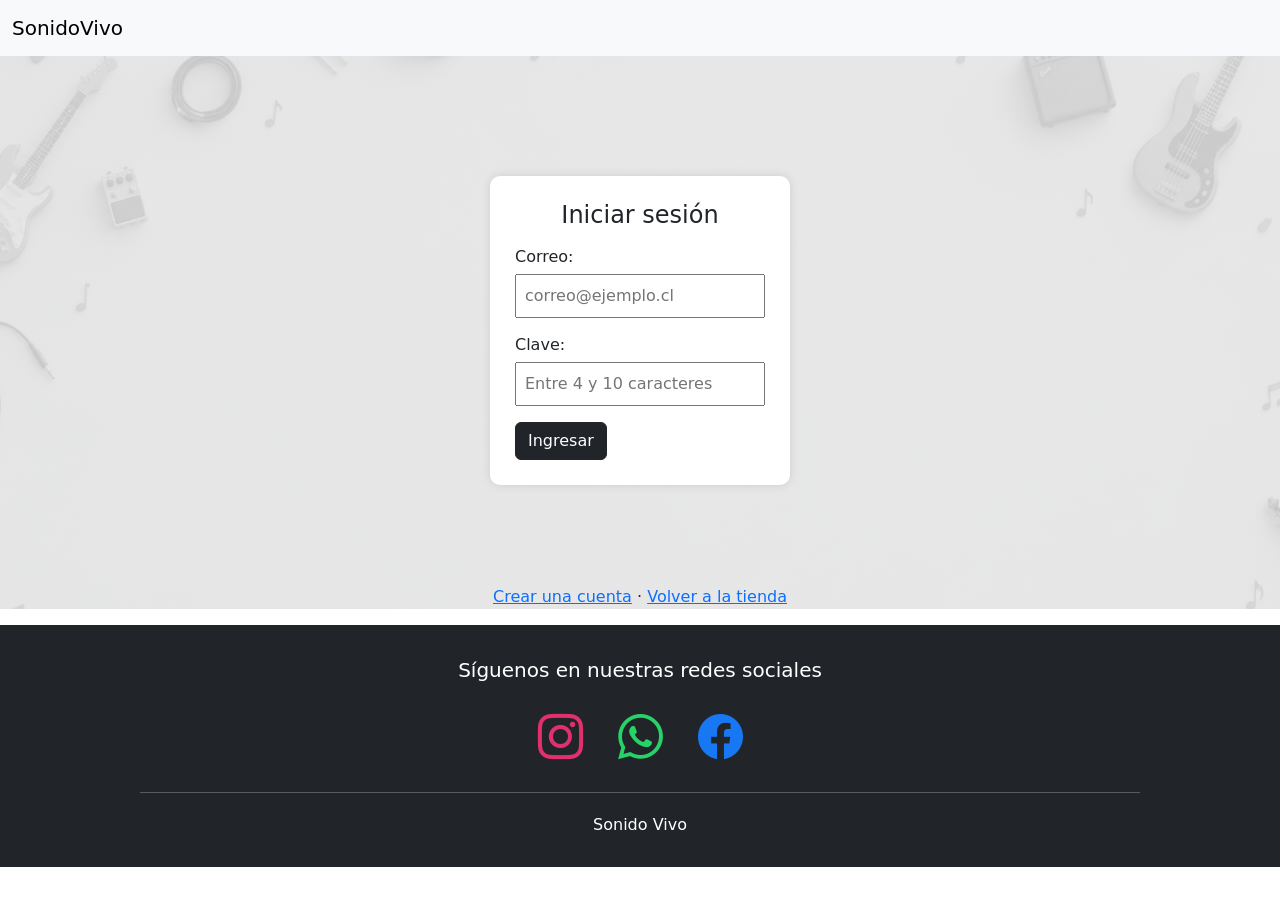
<file: admin.html>
<!DOCTYPE html>
<html lang="es">
<head>
    <meta charset="UTF-8">
    <meta name="viewport" content="width=device-width, initial-scale=1.0">

    <link href="https://cdn.jsdelivr.net/npm/bootstrap@5.3.8/dist/css/bootstrap.min.css" rel="stylesheet">
    <link rel="stylesheet" href="CSS/admin.css">

    <title>SonidoVivo - Panel Administrador</title>
    <script src="JS/sesion.js"></script>
</head>

<body>

    <header>
        <nav class="navbar navbar-expand-lg navbar-dark bg-dark">
            <div class="container-fluid">

                <a class="navbar-brand" href="admin.html">SonidoVivo Admin</a>

                <button class="navbar-toggler" type="button" data-bs-toggle="collapse" data-bs-target="#navbarNav">
                    <span class="navbar-toggler-icon"></span>
                </button>

                <div class="collapse navbar-collapse" id="navbarNav">
                    <ul class="navbar-nav ms-auto">

                        <li class="nav-item">
                            <a class="nav-link" href="mantenedorContenido.html">Mantenedor de Contenido</a>
                        </li>

                        <li class="nav-item">
                            <a class="nav-link" href="mantenedorUsuarios.html">Mantenedor de Usuarios</a>
                        </li>

                        <li class="nav-item">
                            <a class="nav-link" href="Inicio.html">Volver al sitio público</a>
                        </li>

                        <li class="nav-item">
                            <a class="nav-link" href="login.html" data-cerrar-sesion>Cerrar Sesión</a>
                        </li>

                    </ul>
                </div>

            </div>
        </nav>
    </header>

    <main>

        <div class="bienvenida-admin">
            <h1>Bienvenido, Administrador</h1>
            <p>Desde este panel puedes gestionar el catálogo de productos y los usuarios registrados en SonidoVivo.</p>
        </div>

        <div class="accesos-admin">

            <a href="mantenedorContenido.html" class="tarjeta-admin">
                <h3>Mantenedor de Contenido</h3>
                <p>Revisa y edita los productos publicados en la tienda.</p>
            </a>

            <a href="mantenedorUsuarios.html" class="tarjeta-admin">
                <h3>Mantenedor de Usuarios</h3>
                <p>Crea, edita y administra los usuarios del sistema.</p>
            </a>

        </div>

    </main>

    <footer class="footer-admin">
        <p>SonidoVivo &copy; 2026 - Panel Administrativo</p>
    </footer>

<script src="https://cdn.jsdelivr.net/npm/bootstrap@5.3.8/dist/js/bootstrap.bundle.min.js"></script>
</body>
</html>
</file>
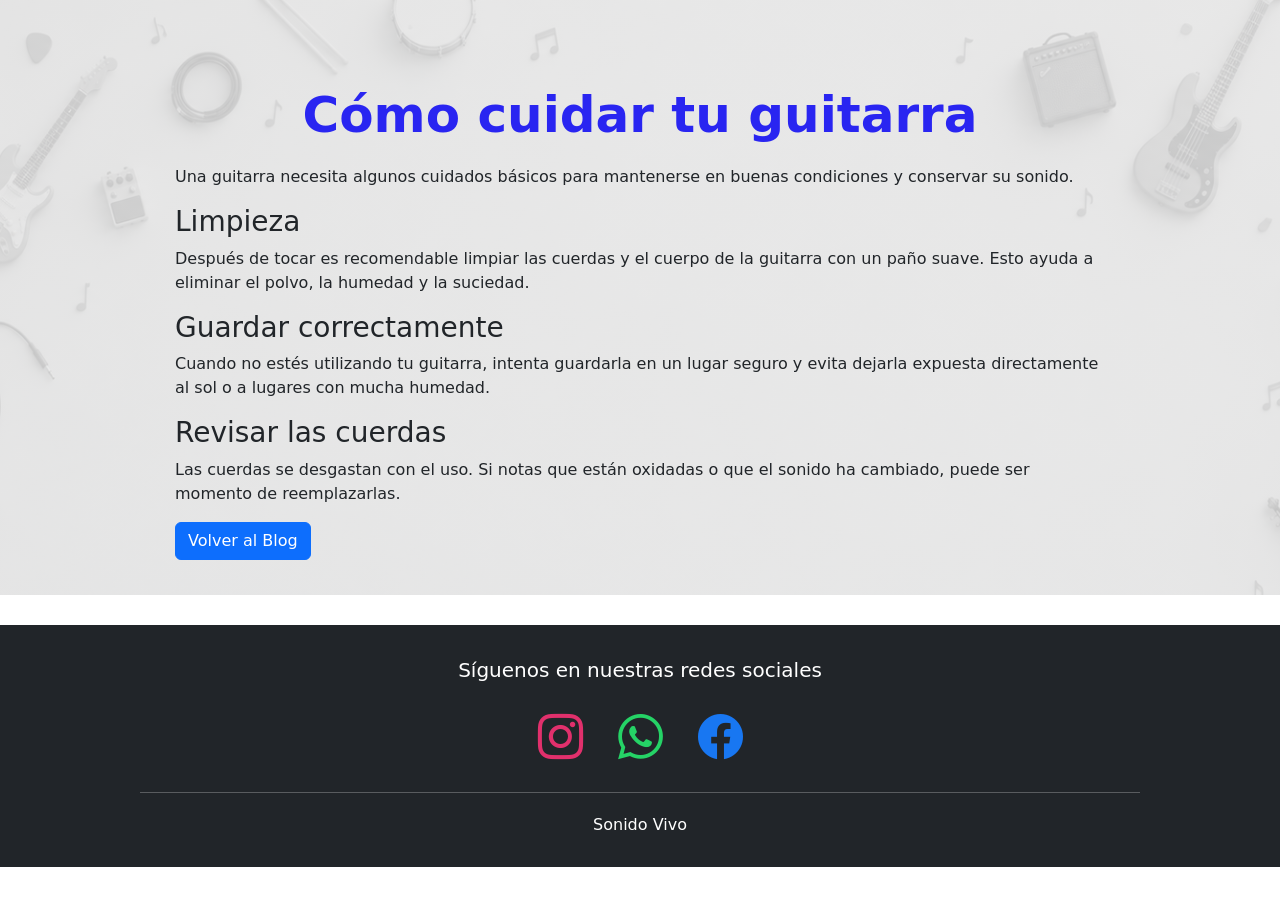
<file: blog-guitarra.html>
<!DOCTYPE html>
<html lang="es">

<head>
    <meta charset="UTF-8">
    <meta name="viewport" content="width=device-width, initial-scale=1.0">

    <link href="https://cdn.jsdelivr.net/npm/bootstrap@5.3.8/dist/css/bootstrap.min.css" rel="stylesheet">
    <link rel="stylesheet" href="https://cdn.jsdelivr.net/npm/bootstrap-icons@1.11.3/font/bootstrap-icons.min.css">
    <link rel="stylesheet" href="CSS/contacto.css">
    <link rel="stylesheet" href="CSS/global.css">
    <link rel="stylesheet" href="CSS/blog.css">
    <link rel="stylesheet" href="CSS/contacto.css">

    <title>Cómo cuidar tu guitarra - Sonido Vivo</title>
</head>

<body>

    <main class="fondo-pagina">

        <section class="seccion-pagina seccion-blanca blog">

            <h1 class="titulo-seccion">
                Cómo cuidar tu guitarra
            </h1>

            <p>
                Una guitarra necesita algunos cuidados básicos para mantenerse
                en buenas condiciones y conservar su sonido.
            </p>

            <h3>Limpieza</h3>

            <p>
                Después de tocar es recomendable limpiar las cuerdas y el cuerpo
                de la guitarra con un paño suave. Esto ayuda a eliminar el polvo,
                la humedad y la suciedad.
            </p>

            <h3>Guardar correctamente</h3>

            <p>
                Cuando no estés utilizando tu guitarra, intenta guardarla en un
                lugar seguro y evita dejarla expuesta directamente al sol o a
                lugares con mucha humedad.
            </p>

            <h3>Revisar las cuerdas</h3>

            <p>
                Las cuerdas se desgastan con el uso. Si notas que están oxidadas
                o que el sonido ha cambiado, puede ser momento de reemplazarlas.
            </p>

            <a href="blog.html" class="btn btn-primary">
                Volver al Blog
            </a>

        </section>

    </main>

</body>

<footer class="footer-contacto">

    <p class="titulo-footer">
        Síguenos en nuestras redes sociales
    </p>

    <div class="redes-footer">

        <a href="https://www.instagram.com/sonido_.vivo/"
           target="_blank"
           class="instagram">
            <i class="bi bi-instagram"></i>
        </a>

        <a href="https://wa.me/56900000000"
           target="_blank"
           class="whatsapp">
            <i class="bi bi-whatsapp"></i>
        </a>

        <a href="https://www.facebook.com/profile.php?id=100057384885975"
           target="_blank"
           class="facebook">
            <i class="bi bi-facebook"></i>
        </a>

    </div>

    <hr>

    <p class="texto-footer">Sonido Vivo</p>

</footer>

</html>
</file>
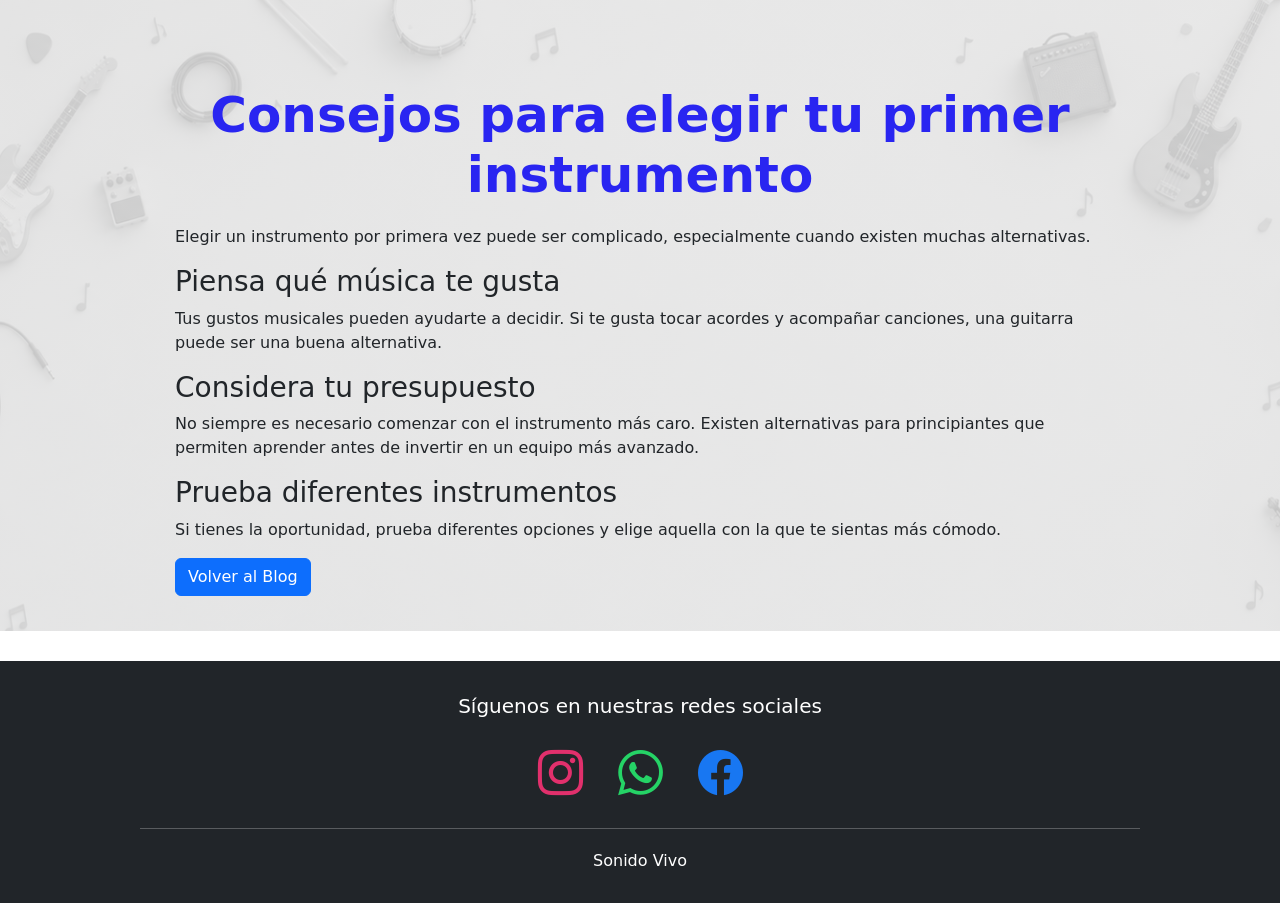
<file: blog-instrumento.html>
<!DOCTYPE html>
<html lang="es">

<head>
    <meta charset="UTF-8">
    <meta name="viewport" content="width=device-width, initial-scale=1.0">

    <link href="https://cdn.jsdelivr.net/npm/bootstrap@5.3.8/dist/css/bootstrap.min.css" rel="stylesheet">
    <link rel="stylesheet" href="https://cdn.jsdelivr.net/npm/bootstrap-icons@1.11.3/font/bootstrap-icons.min.css">
    <link rel="stylesheet" href="CSS/contacto.css">
    <link rel="stylesheet" href="CSS/global.css">
    <link rel="stylesheet" href="CSS/blog.css">
    <link rel="stylesheet" href="CSS/contacto.css">

    <title>Elegir tu primer instrumento - Sonido Vivo</title>
</head>

<body>

    <main class="fondo-pagina">

        <section class="seccion-pagina seccion-blanca blog">

            <h1 class="titulo-seccion">
                Consejos para elegir tu primer instrumento
            </h1>

            <p>
                Elegir un instrumento por primera vez puede ser complicado,
                especialmente cuando existen muchas alternativas.
            </p>

            <h3>Piensa qué música te gusta</h3>

            <p>
                Tus gustos musicales pueden ayudarte a decidir. Si te gusta
                tocar acordes y acompañar canciones, una guitarra puede ser
                una buena alternativa.
            </p>

            <h3>Considera tu presupuesto</h3>

            <p>
                No siempre es necesario comenzar con el instrumento más caro.
                Existen alternativas para principiantes que permiten aprender
                antes de invertir en un equipo más avanzado.
            </p>

            <h3>Prueba diferentes instrumentos</h3>

            <p>
                Si tienes la oportunidad, prueba diferentes opciones y elige
                aquella con la que te sientas más cómodo.
            </p>

            <a href="blog.html" class="btn btn-primary">
                Volver al Blog
            </a>

        </section>

    </main>

</body>

<footer class="footer-contacto">

    <p class="titulo-footer">
        Síguenos en nuestras redes sociales
    </p>

    <div class="redes-footer">

        <a href="https://www.instagram.com/sonido_.vivo/"
           target="_blank"
           class="instagram">
            <i class="bi bi-instagram"></i>
        </a>

        <a href="https://wa.me/56900000000"
           target="_blank"
           class="whatsapp">
            <i class="bi bi-whatsapp"></i>
        </a>

        <a href="https://www.facebook.com/profile.php?id=100057384885975"
           target="_blank"
           class="facebook">
            <i class="bi bi-facebook"></i>
        </a>

    </div>

    <hr>

    <p class="texto-footer">Sonido Vivo</p>

</footer>

</html>
</file>
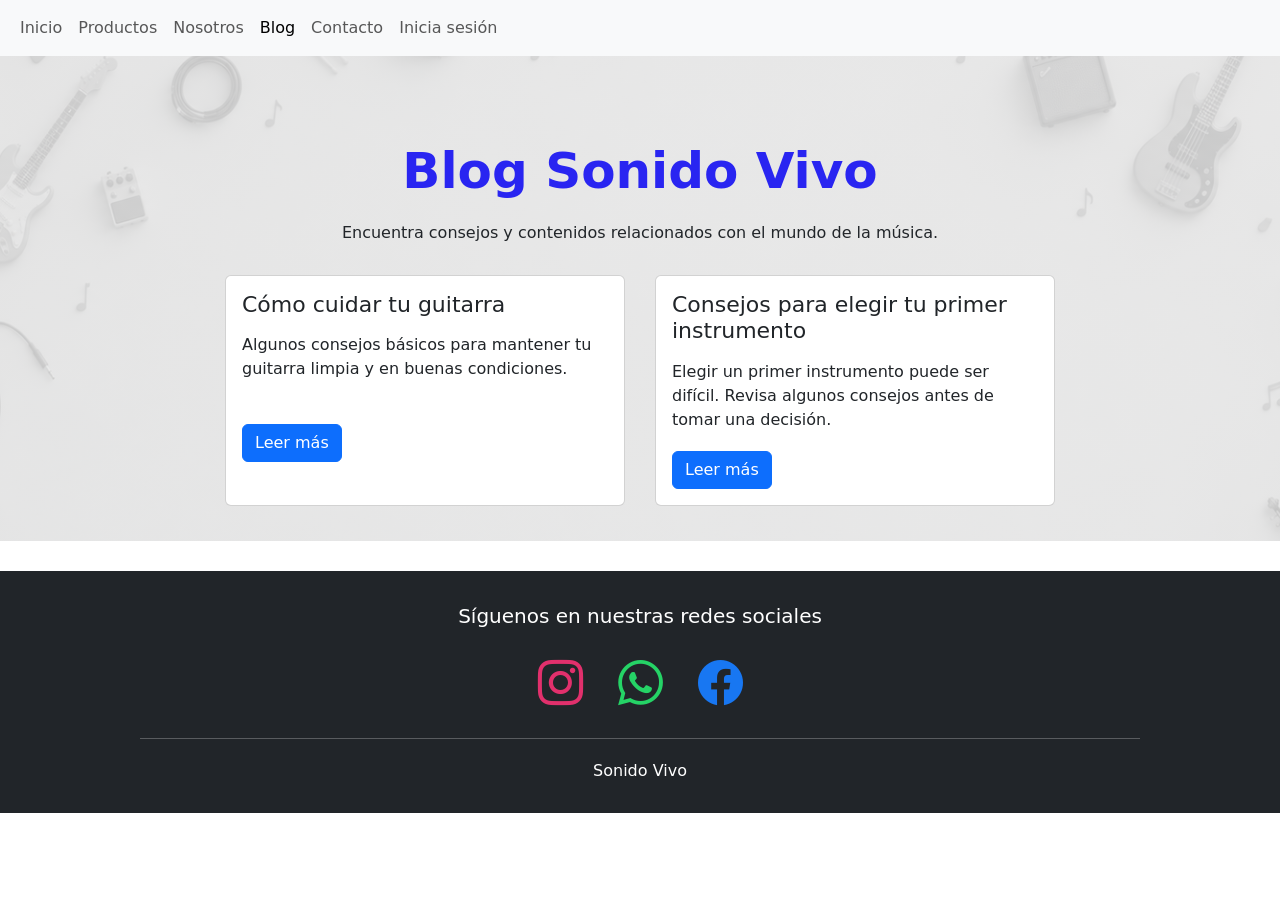
<file: blog.html>
<!DOCTYPE html>
<html lang="es">



<head>
    <meta charset="UTF-8">
    <meta name="viewport" content="width=device-width, initial-scale=1.0">

    <link href="https://cdn.jsdelivr.net/npm/bootstrap@5.3.8/dist/css/bootstrap.min.css" rel="stylesheet">
    <link rel="stylesheet"
      href="https://cdn.jsdelivr.net/npm/bootstrap-icons@1.11.3/font/bootstrap-icons.min.css">
    <link rel="stylesheet" href="CSS/global.css">
    <link rel="stylesheet" href="CSS/funcionalidad.css">
    <link rel="stylesheet" href="CSS/imagen.css">
    <link rel="stylesheet" href="CSS/inicio.css">
    <link rel="stylesheet" href="CSS/blog.css">
    <link rel="stylesheet" href="CSS/contacto.css">

    <title>Blog - Sonido Vivo</title>

    <script src="JS/sesion.js"></script>
</head>

<body>

    <header>
        <nav class="navbar navbar-expand-lg bg-body-tertiary">

            <div class="container-fluid">

                <button
                    class="navbar-toggler"
                    type="button"
                    data-bs-toggle="collapse"
                    data-bs-target="#navbarNav"
                >
                    <span class="navbar-toggler-icon"></span>
                </button>

                <div class="collapse navbar-collapse" id="navbarNav">

                    <ul class="navbar-nav w-100 enlaces-menu">

                        <li class="nav-item">
                            <a class="nav-link" href="Inicio.html">Inicio</a>
                        </li>

                        <li class="nav-item">
                            <a class="nav-link" href="productos.html">Productos</a>
                        </li>

                        <li class="nav-item">
                            <a class="nav-link" href="Inicio.html#nosotros">Nosotros</a>
                        </li>

                        <li class="nav-item">
                            <a class="nav-link active" href="blog.html">Blog</a>
                        </li>

                        <li class="nav-item">
                            <a class="nav-link" href="contacto.html">Contacto</a>
                        </li>

                        <li class="nav-item acceso-sesion">
                            <a class="nav-link" href="login.html">Inicia Sesion</a>
                        </li>

                    </ul>

                </div>

            </div>

        </nav>
    </header>


    <main class="fondo-pagina">

        <section class="seccion-pagina seccion-blanca blog">

            <h1 class="titulo-seccion">Blog Sonido Vivo</h1>

            <p class="descripcion-blog">
                Encuentra consejos y contenidos relacionados con el mundo de la música.
            </p>

            <div class="lista-blog">

                <div class="card tarjeta-blog">

                    <div class="card-body">

                        <h2 class="card-title">
                            Cómo cuidar tu guitarra
                        </h2>

                        <p class="card-text">
                            Algunos consejos básicos para mantener tu guitarra
                            limpia y en buenas condiciones.
                        </p>

                        <a href="blog-guitarra.html" class="btn btn-primary">
                            Leer más
                        </a>

                    </div>

                </div>


                <div class="card tarjeta-blog">

                    <div class="card-body">

                        <h2 class="card-title">
                            Consejos para elegir tu primer instrumento
                        </h2>

                        <p class="card-text">
                            Elegir un primer instrumento puede ser difícil.
                            Revisa algunos consejos antes de tomar una decisión.
                        </p>

                        <a href="blog-instrumento.html" class="btn btn-primary">
                            Leer más
                        </a>

                    </div>

                </div>

            </div>

        </section>

    </main>

<footer class="footer-contacto">

    <p class="titulo-footer">
        Síguenos en nuestras redes sociales
    </p>

    <div class="redes-footer">

        <a href="https://www.instagram.com/sonido_.vivo/"
           target="_blank"
           class="instagram">
            <i class="bi bi-instagram"></i>
        </a>

        <a href="https://wa.me/56900000000"
           target="_blank"
           class="whatsapp">
            <i class="bi bi-whatsapp"></i>
        </a>

        <a href="https://www.facebook.com/profile.php?id=100057384885975"
           target="_blank"
           class="facebook">
            <i class="bi bi-facebook"></i>
        </a>

    </div>

    <hr>

    <p class="texto-footer">Sonido Vivo</p>

</footer>

    <script src="https://cdn.jsdelivr.net/npm/bootstrap@5.3.8/dist/js/bootstrap.bundle.min.js"></script>

</body>

</html>
</file>
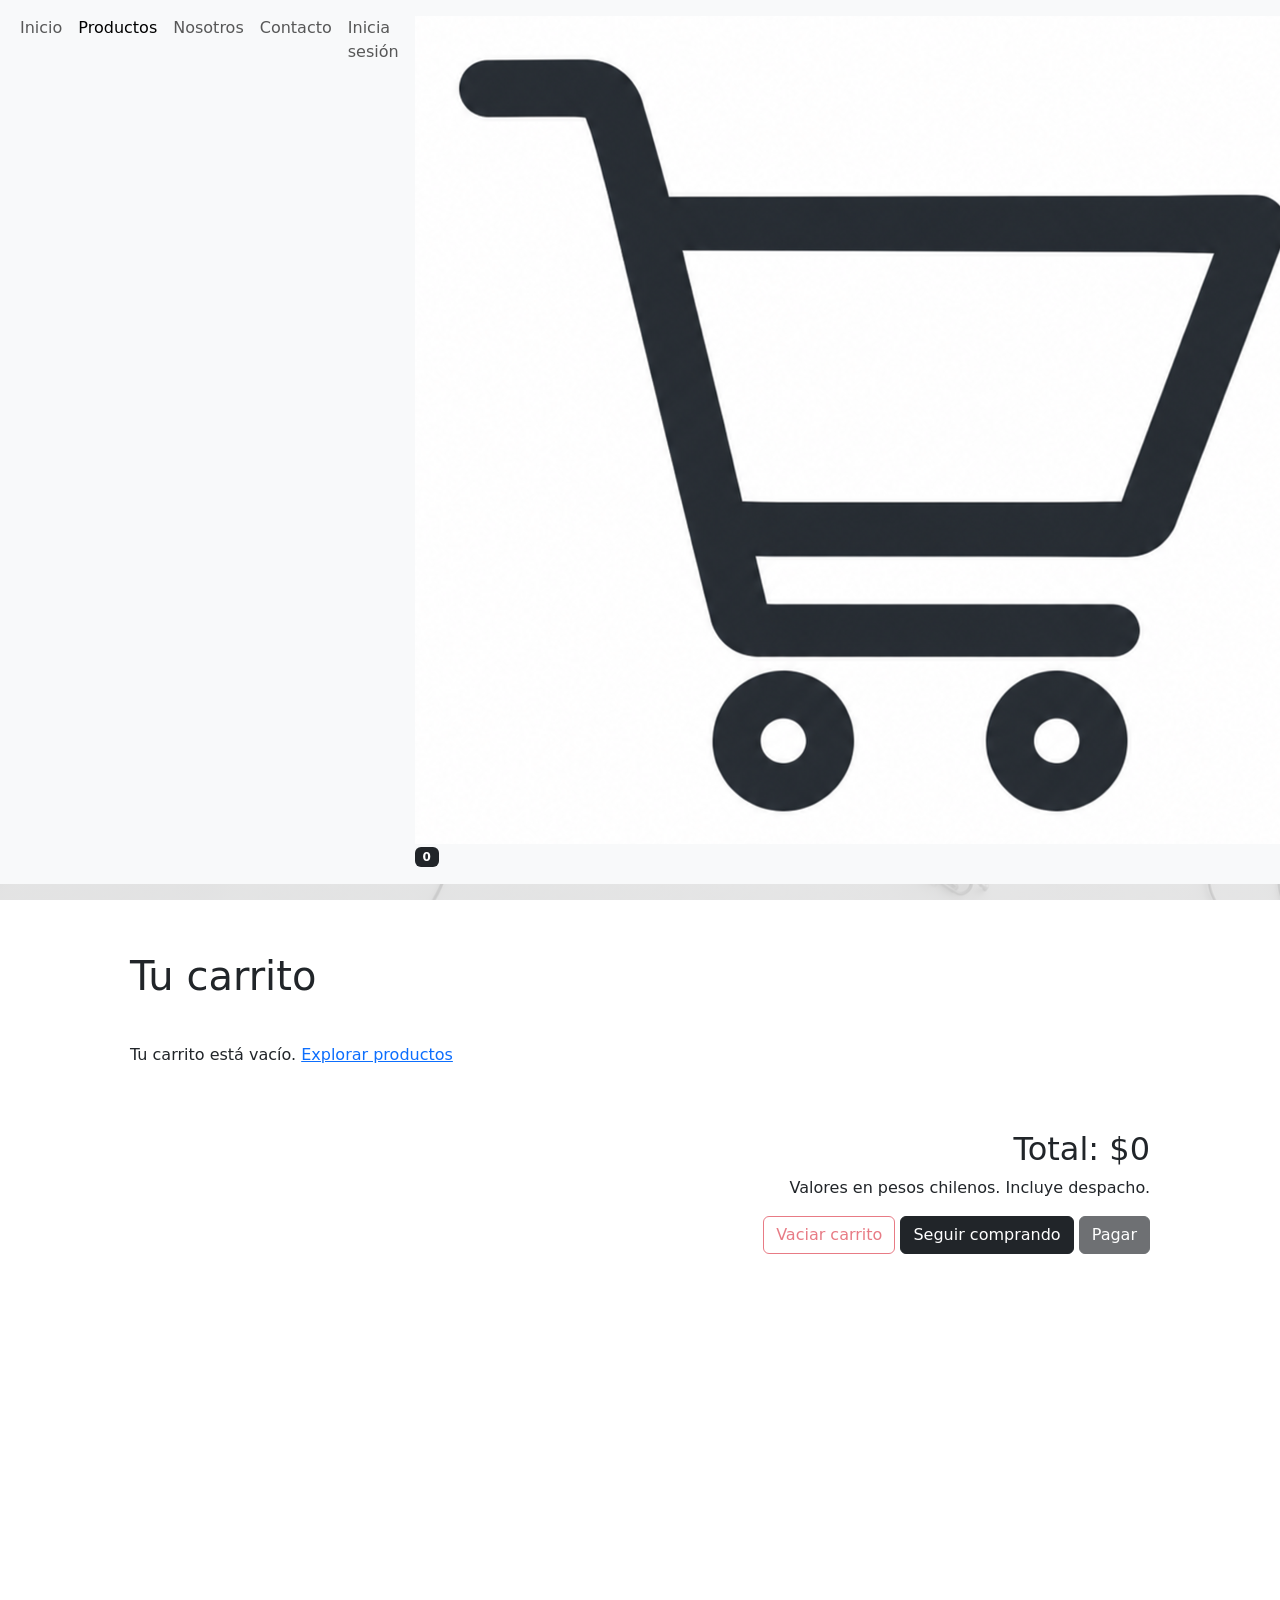
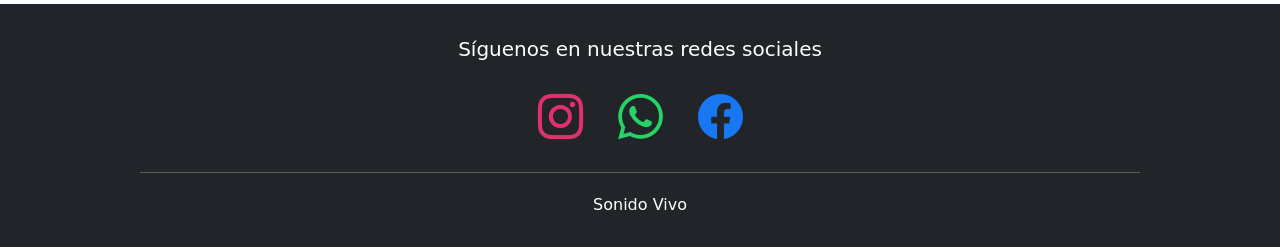
<file: carrito.html>
<!DOCTYPE html>
<html lang="es">
<head>
<meta charset="UTF-8">
<meta name="viewport" content="width=device-width, initial-scale=1">
<title>Carrito | SonidoVivo</title>
    <link href="https://cdn.jsdelivr.net/npm/bootstrap@5.3.8/dist/css/bootstrap.min.css" rel="stylesheet">
    <link rel="stylesheet" href="https://cdn.jsdelivr.net/npm/bootstrap-icons@1.11.3/font/bootstrap-icons.min.css">
    <link rel="stylesheet" href="CSS/contacto.css">
    <link rel="stylesheet" href="CSS/global.css">
    <link rel="stylesheet" href="CSS/funcionalidad.css">
    <link rel="stylesheet" href="CSS/imagen.css">
    <link rel="stylesheet" href="CSS/carrito.css">
    <link rel="stylesheet" href="CSS/contacto.css">

    <script src="JS/sesion.js"></script>
</head>
<body>
<header>
        <nav class="navbar navbar-expand-lg bg-body-tertiary ">
            <div class="container-fluid">

                

                <button
                    class="navbar-toggler"
                    type="button"
                    data-bs-toggle="collapse"
                    data-bs-target="#navbarNav"
                >
                    <span class="navbar-toggler-icon"></span>
                </button>

                <div class="collapse navbar-collapse " id="navbarNav">

                    <ul class="navbar-nav w-100  enlaces-menu">
                        <li class="nav-item ">
                            <a class="nav-link" href="Inicio.html">Inicio</a>
                        </li>

                        <li class="nav-item ">
                            <a class="nav-link active" href="productos.html">
                                Productos
                            </a>
                        </li>

                        <li class="nav-item ">
                            <a class="nav-link" href="Inicio.html#nosotros">
                                Nosotros
                            </a>
                        </li>

                        <li class="nav-item ">
                            <a class="nav-link" href="Inicio.html#contacto">
                                Contacto
                            </a>
                        </li>
                        <li class="nav-item acceso-sesion">
                            <a class="nav-link" href="login.html">
                                Inicia Sesion
                            </a>
                        </li>
 
                        <li class="nav-item">
                            <a class="enlace-carrito nav-link carrito" href="Inicio.html#contacto">
                               <img  class="icono-carrito carrito" src="Images/Inicio/Carrito.png">
                            </a>
                        </li>

                    </ul>

                </div>

            </div>
        </nav>
    </header>
<main class="fondo-pagina pagina-carrito">
    <section class="seccion-pagina panel-carrito">
        <h1>Tu carrito</h1>
        <div id="contenidoCarrito">
            
        </div>
        <div class="resumen-carrito"><h2>Total: <span id="totalCarrito">$0</span></h2>
        <p>Valores en pesos chilenos. Incluye despacho.</p>
        <button id="vaciarCarrito" class="btn btn-outline-danger">Vaciar carrito</button>
        <a href="productos.html" class="btn btn-dark">Seguir comprando</a>
        <button id="mostrarPago" type="button" class="btn btn-dark">Pagar</button>
        <form id="formularioPago" class="sadasd-asda" hidden>
            <h2>Pago</h2>
            <p>Pago de demostración. No se realizará ningún cobro.</p>
            <label for="metodoPago">Método de pago</label>
            <select id="metodoPago" required>
                <option value="">Selecciona una opción</option>
                <option value="tarjeta">Tarjeta</option>
                <option value="transferencia">Transferencia</option>
                <option value="efectivo">Efectivo al retirar</option>
            </select>
            <button type="submit">Confirmar pago de prueba</button>
            <button id="cancelarPago" type="button">Cancelar</button>
        </form>
        <p id="resultadoPago" role="status" hidden></p>
        </div>
    </section>
</main>
<script src="https://cdn.jsdelivr.net/npm/bootstrap@5.3.8/dist/js/bootstrap.bundle.min.js"></script>
<script src="JS/productos.js"></script>
<script src="JS/carrito.js"></script>
</body>

<footer class="footer-contacto">

    <p class="titulo-footer">
        Síguenos en nuestras redes sociales
    </p>

    <div class="redes-footer">

        <a href="https://www.instagram.com/sonido_.vivo/"
           target="_blank"
           class="instagram">
            <i class="bi bi-instagram"></i>
        </a>

        <a href="https://wa.me/56900000000"
           target="_blank"
           class="whatsapp">
            <i class="bi bi-whatsapp"></i>
        </a>

        <a href="https://www.facebook.com/profile.php?id=100057384885975"
           target="_blank"
           class="facebook">
            <i class="bi bi-facebook"></i>
        </a>

    </div>

    <hr>

    <p class="texto-footer">Sonido Vivo</p>

</footer>

</html>
</file>
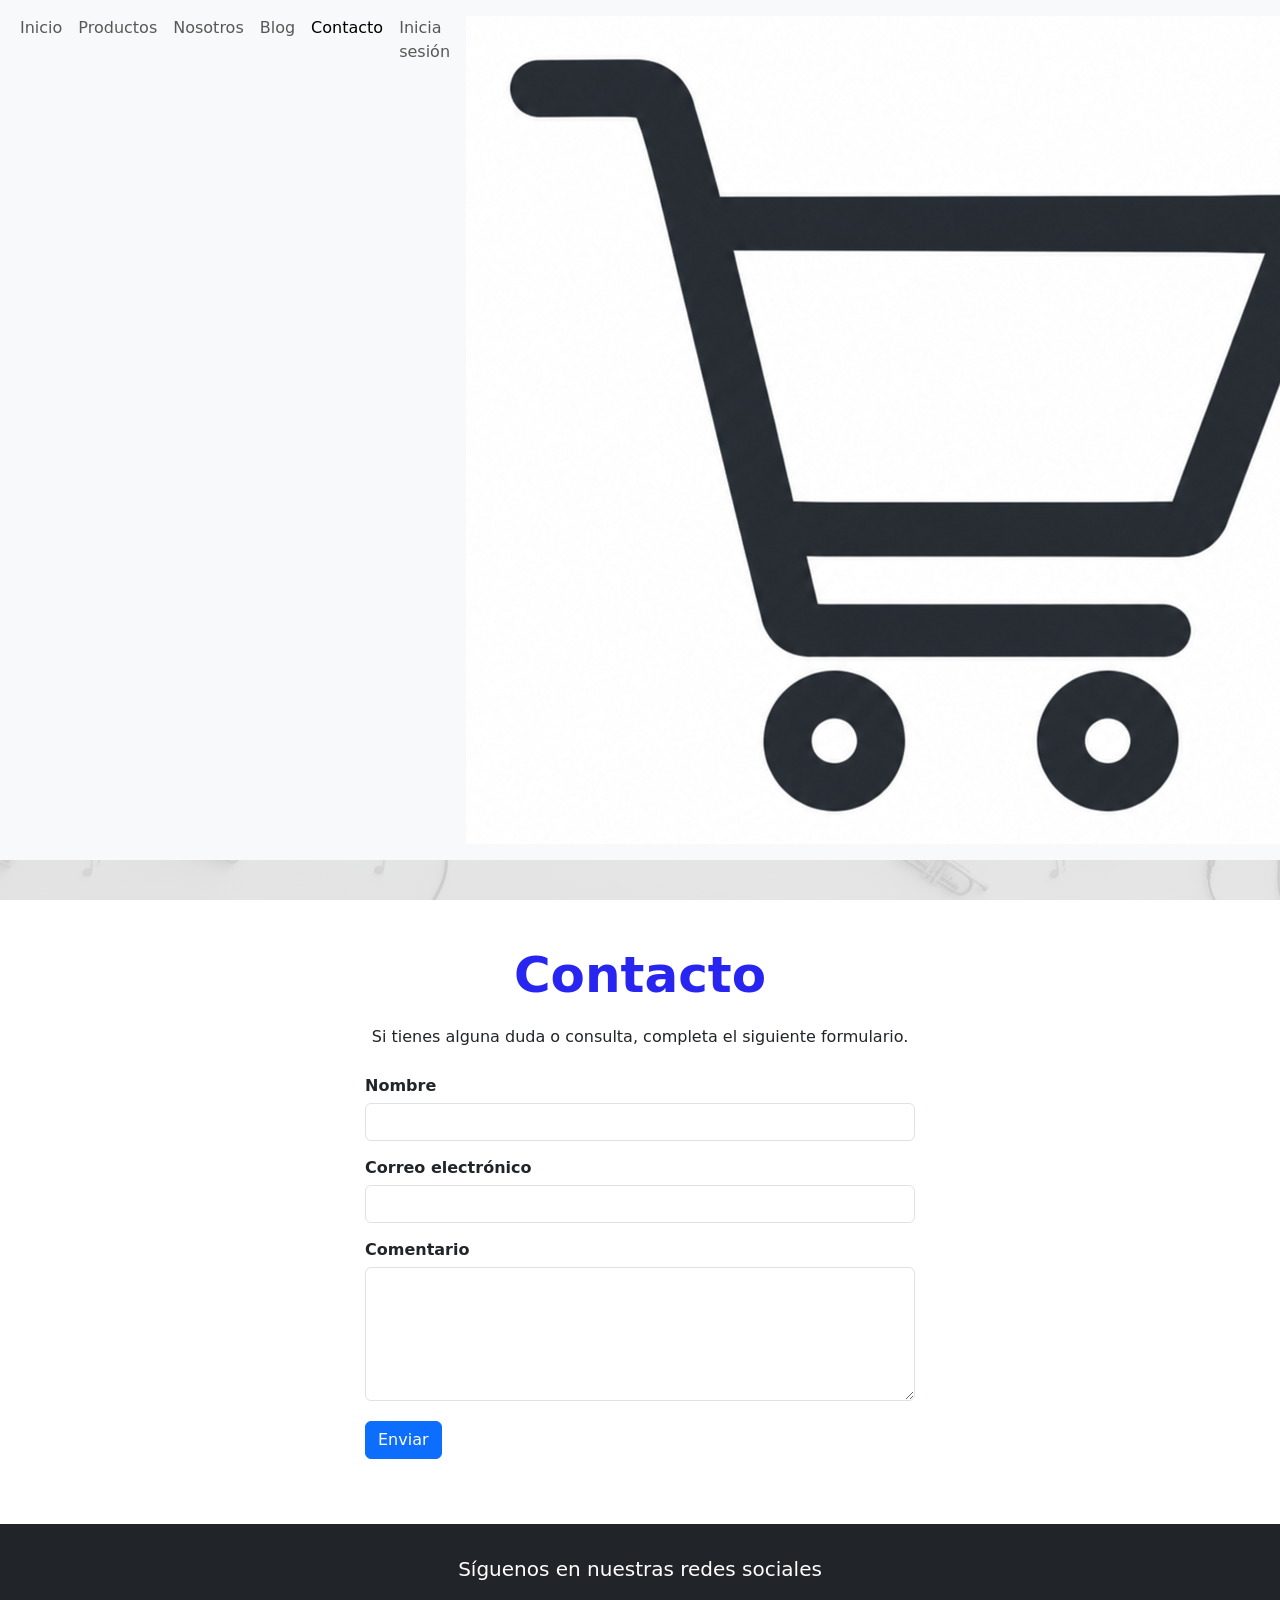
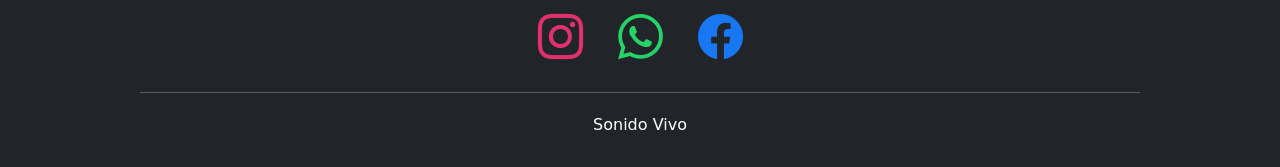
<file: contacto.html>
<!DOCTYPE html>
<html lang="es">
<head>
    <meta charset="UTF-8">
    <meta name="viewport" content="width=device-width, initial-scale=1.0">
    <link href="https://cdn.jsdelivr.net/npm/bootstrap@5.3.8/dist/css/bootstrap.min.css" rel="stylesheet">
    <link rel="stylesheet" href="https://cdn.jsdelivr.net/npm/bootstrap-icons@1.11.3/font/bootstrap-icons.min.css">
    <link rel="stylesheet" href="CSS/contacto.css">
    <link rel="stylesheet" href="CSS/global.css">
    <link rel="stylesheet" href="CSS/funcionalidad.css">
    <link rel="stylesheet" href="CSS/imagen.css">
    <link rel="stylesheet" href="CSS/inicio.css">
    <link rel="stylesheet" href="CSS/contacto.css">
    <title>Contacto - Sonido Vivo</title>
    <script src="JS/sesion.js"></script>
</head>
<body>

<header>
    <nav class="navbar navbar-expand-lg bg-body-tertiary">
        <div class="container-fluid">
            <button class="navbar-toggler" type="button" data-bs-toggle="collapse" data-bs-target="#navbarNav">
                <span class="navbar-toggler-icon"></span>
            </button>

            <div class="collapse navbar-collapse" id="navbarNav">
                <ul class="navbar-nav w-100 enlaces-menu">
                    <li class="nav-item"><a class="nav-link" href="Inicio.html">Inicio</a></li>
                    <li class="nav-item"><a class="nav-link" href="productos.html">Productos</a></li>
                    <li class="nav-item"><a class="nav-link" href="Inicio.html#nosotros">Nosotros</a></li>
                    <li class="nav-item"><a class="nav-link" href="blog.html">Blog</a></li>
                    <li class="nav-item"><a class="nav-link active" href="contacto.html">Contacto</a></li>
                    <li class="nav-item acceso-sesion"><a class="nav-link" href="login.html">Inicia Sesion</a></li>
                    <li class="nav-item"><a class="enlace-carrito nav-link carrito" href="carrito.html">
                    <img class="icono-carrito carrito" src="Images/Inicio/Carrito.png" alt="Carrito"></a></li>
                </ul>
            </div>
        </div>
    </nav>
</header>

<main class="fondo-pagina">
    <section class="seccion-pagina seccion-blanca contacto-principal">

        <h1 class="titulo-seccion">Contacto</h1>

        <p class="texto-contacto">
            Si tienes alguna duda o consulta, completa el siguiente formulario.
        </p>

        <form id="formContacto" class="formulario-contacto">

            <label for="nombre">Nombre</label>
            <input type="text" id="nombre" class="form-control" maxlength="100">

            <label for="correo">Correo electrónico</label>
            <input type="email" id="correo" class="form-control" maxlength="100">

            <label for="comentario">Comentario</label>
            <textarea id="comentario" class="form-control" rows="5" maxlength="500"></textarea>

            <button type="submit" class="btn btn-primary boton-contacto">Enviar</button>

        </form>
    </section>
</main>

<footer class="footer-contacto">

    <p class="titulo-footer">
        Síguenos en nuestras redes sociales
    </p>

    <div class="redes-footer">

        <a href="https://www.instagram.com/sonido_.vivo/"
            target="_blank"
            class="instagram">
            <i class="bi bi-instagram"></i>
        </a>

        <a href="https://wa.me/56900000000"
            target="_blank"
            class="whatsapp">
            <i class="bi bi-whatsapp"></i>
        </a>

        <a href="https://www.facebook.com/profile.php?id=100057384885975"
            target="_blank"
            class="facebook">
            <i class="bi bi-facebook"></i>
        </a>
    </div>
    <hr>
    <p class="texto-footer">Sonido Vivo</p>

</footer>

<script src="JS/contacto.js"></script>
<script src="https://cdn.jsdelivr.net/npm/bootstrap@5.3.8/dist/js/bootstrap.bundle.min.js"></script>
</body>
</html>
</file>
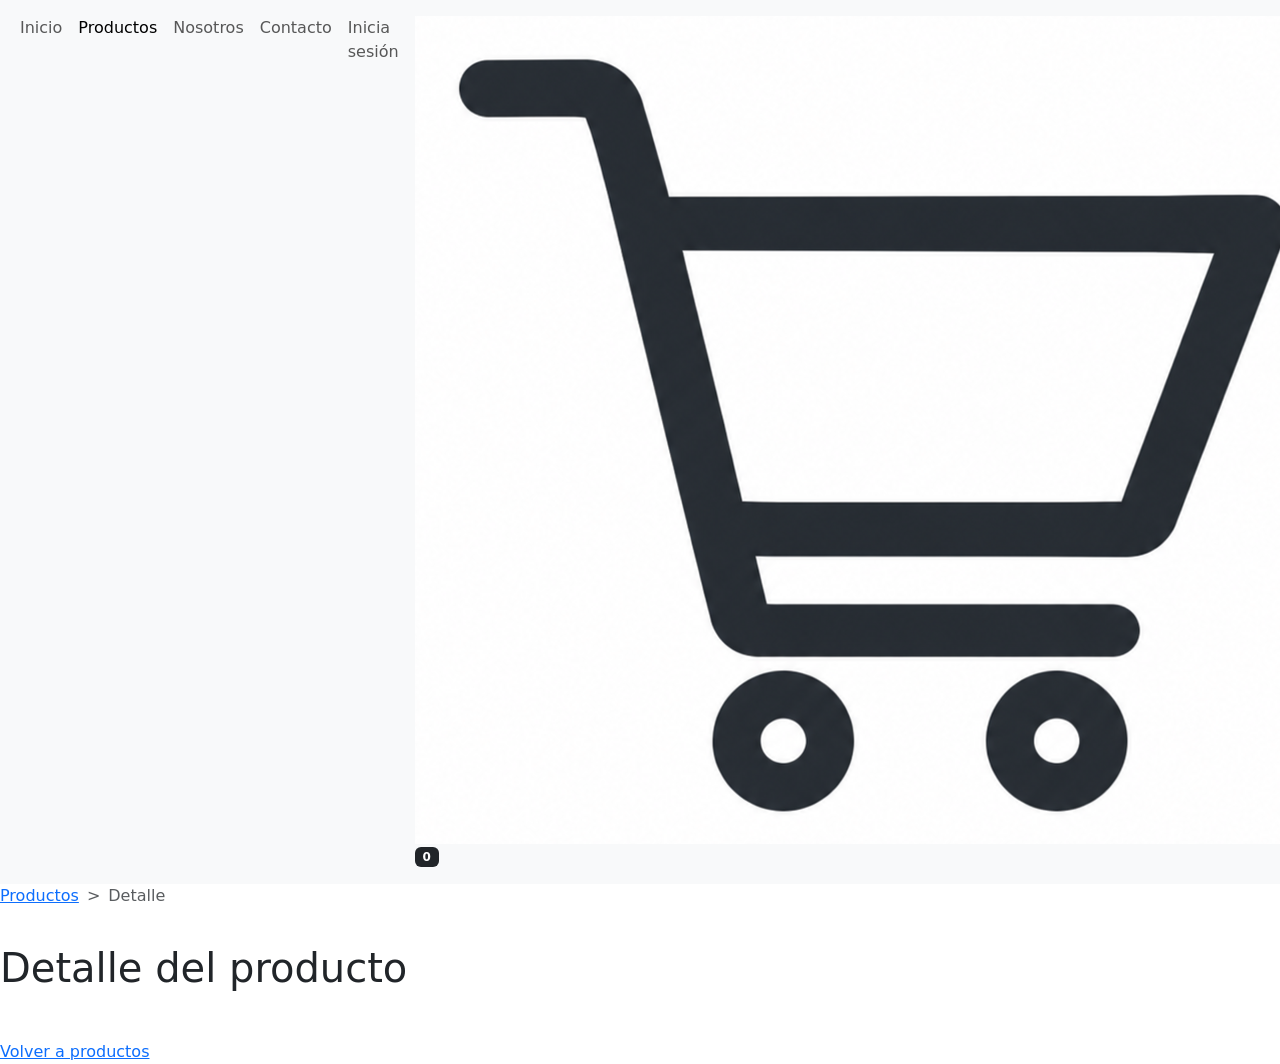
<file: detalle.html>
<!DOCTYPE html>
<html lang="es">

<head>
    <meta charset="UTF-8">
    <meta name="viewport" content="width=device-width, initial-scale=1.0">

    <link href="https://cdn.jsdelivr.net/npm/bootstrap@5.3.8/dist/css/bootstrap.min.css" rel="stylesheet">
    <link rel="stylesheet" href="CSS/global.css">
    <link rel="stylesheet" href="CSS/funcionalidad.css">
    <link rel="stylesheet" href="CSS/imagen.css">
    <link rel="stylesheet" href="CSS/detalle.css">
    <link rel="stylesheet" href="CSS/carrito.css">

    <title>Detalle del producto</title>
    <script src="JS/sesion.js"></script>
</head>

<body>

    <header>
        <nav class="navbar navbar-expand-lg bg-body-tertiary ">
            <div class="container-fluid">

                

                <button
                    class="navbar-toggler"
                    type="button"
                    data-bs-toggle="collapse"
                    data-bs-target="#navbarNav"
                >
                    <span class="navbar-toggler-icon"></span>
                </button>

                <div class="collapse navbar-collapse " id="navbarNav">

                    <ul class="navbar-nav w-100  enlaces-menu">
                        <li class="nav-item ">
                            <a class="nav-link" href="Inicio.html">Inicio</a>
                        </li>

                        <li class="nav-item ">
                            <a class="nav-link active" href="productos.html">
                                Productos
                            </a>
                        </li>

                        <li class="nav-item ">
                            <a class="nav-link" href="Inicio.html#nosotros">
                                Nosotros
                            </a>
                        </li>

                        <li class="nav-item ">
                            <a class="nav-link" href="Inicio.html#contacto">
                                Contacto
                            </a>
                        </li>
                        <li class="nav-item acceso-sesion">
                            <a class="nav-link" href="login.html">
                                Inicia Sesion
                            </a>
                        </li>
 
                        <li class="nav-item">
                            <a class="enlace-carrito nav-link carrito" href="Inicio.html#contacto">
                               <img  class="icono-carrito carrito" src="Images/Inicio/Carrito.png">
                            </a>
                        </li>

                    </ul>

                </div>

            </div>
        </nav>
    </header>

        <nav style="--bs-breadcrumb-divider: '>';" aria-label="breadcrumb">
            <ol class="breadcrumb">
                <li class="breadcrumb-item"><a href="productos.html">Productos</a></li>
                <li class="breadcrumb-item active" aria-current="page">Detalle</li>
            </ol>
        </nav>
    </header>

    <main class="fondo-pagina">
        <section class="seccion-pagina seccion-blanca">
            <h1>
                Detalle del producto
            </h1>
            <div class="detalle-contenido fila-contenido">
                <div class="detalle-imagen">
                    <div
                        id="carouselExampleFade"
                        class="carousel slide carousel-fade"
                    >
                        <div class="carousel-inner">
                            <div class="carousel-item active">
                                <img
                                    id="imagen"
                                    class="d-block imagen-producto bordes-imagen imagen-completa"
                                >
                            </div>
                            <div class="carousel-item">
                                <img
                                    id="imagenS"
                                    class="d-block imagen-producto bordes-imagen imagen-completa"
                                >
                            </div>
                            <div class="carousel-item">
                                <img
                                    id="imagenB"
                                    class="d-block imagen-producto bordes-imagen imagen-completa"
                                >
                            </div>

                            <div class="carousel-item">
                                <img
                                    id="imagenD"
                                    class="d-block imagen-producto bordes-imagen imagen-completa"
                                >
                            </div>

                        </div>

                        <button
                            class="carousel-control-prev control-carrusel control-anterior"
                            type="button"
                            data-bs-target="#carouselExampleFade"
                            data-bs-slide="prev"
                        >

                            <span class="carousel-control-prev-icon icono-carrusel"></span>

                        </button>

                        <button
                            class="carousel-control-next control-carrusel control-siguiente"
                            type="button"
                            data-bs-target="#carouselExampleFade"
                            data-bs-slide="next"
                        >

                            <span class="carousel-control-next-icon icono-carrusel"></span>

                        </button>

                    </div>

                </div>

                <div class="informacion-producto">
                    <h2 id="nombre"></h2>
                    <h3 id="marca"></h3>
                    <p id="precio"></p>
                    <p id="descripcion"></p><div id="accionesDetalle"></div>
                    <br>
                    <a href="productos.html">
                        Volver a productos
                    </a>

                </div>

            </div>

        </section>

    </main>

    <script src="https://cdn.jsdelivr.net/npm/bootstrap@5.3.8/dist/js/bootstrap.bundle.min.js"></script>
    <script src="JS/productos.js"></script>
    <script src="JS/carrito.js"></script>
    <script src="JS/detalle.js"></script>
</body>
</html>
</file>
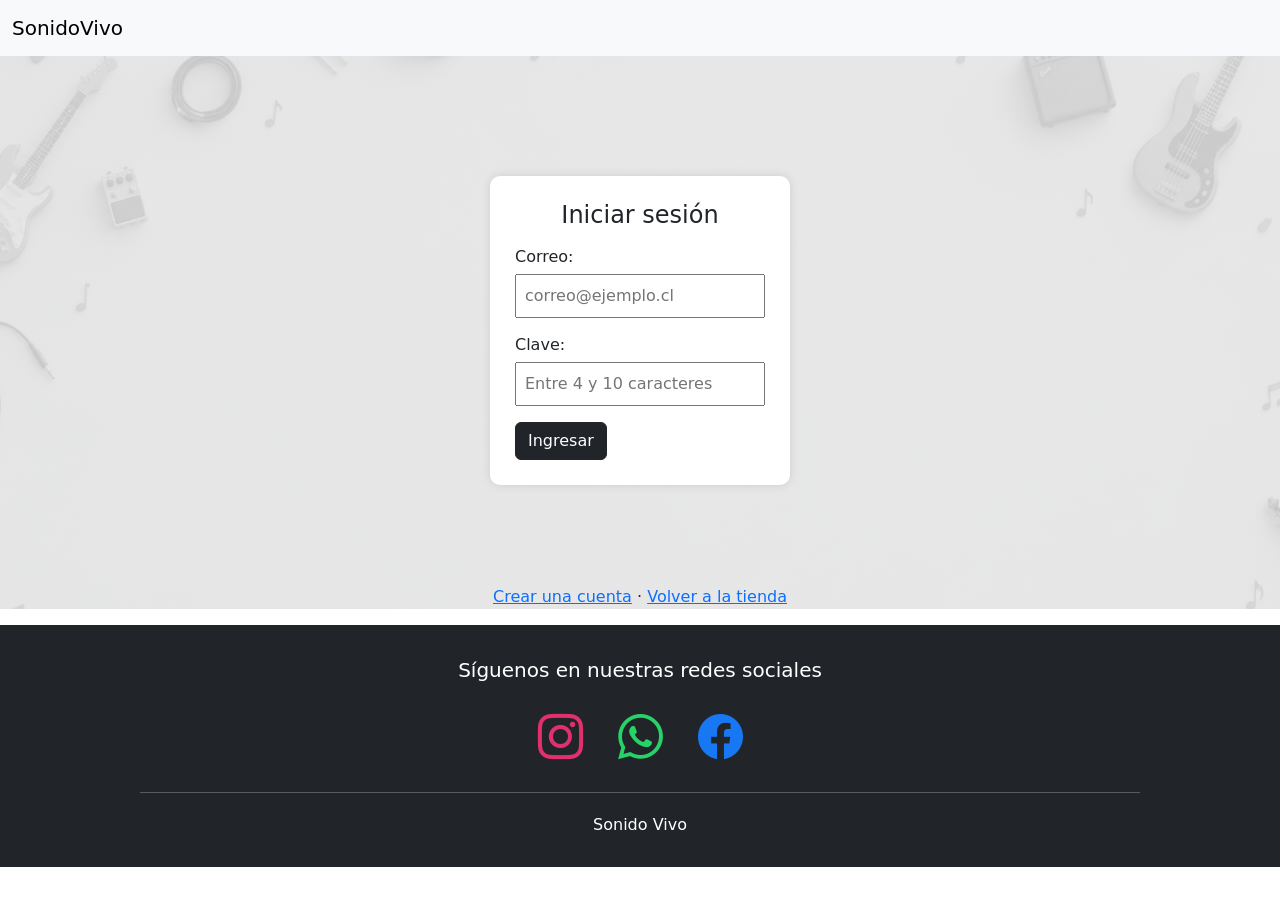
<file: login.html>
<!DOCTYPE html>
<html lang="es">
<head>
    <meta charset="UTF-8">
    <meta name="viewport" content="width=device-width, initial-scale=1.0">

    <link href="https://cdn.jsdelivr.net/npm/bootstrap@5.3.8/dist/css/bootstrap.min.css" rel="stylesheet">
    <link rel="stylesheet" href="https://cdn.jsdelivr.net/npm/bootstrap-icons@1.11.3/font/bootstrap-icons.min.css">
    <link rel="stylesheet" href="CSS/contacto.css">
    <link rel="stylesheet" href="CSS/login.css">
    <link rel="stylesheet" href="CSS/global.css">
    <title>SonidoVivo - Iniciar Sesión</title>
    <script src="JS/sesion.js"></script>
</head>
<body>

    <header>
        <nav class="navbar navbar-expand-lg bg-body-tertiary">
            <div class="container-fluid">
                <a class="navbar-brand" href="Inicio.html">SonidoVivo</a>
            </div>
        </nav>
    </header>

    <main class="fondo-pagina">
        <div class="login">

            <h1>Iniciar sesión</h1>

            <label for="correo">Correo:</label>
            <input type="email" id="correo" placeholder="correo@ejemplo.cl">

            <label for="clave">Clave:</label>
            <div class="campo-clave">
                <input type="password" id="clave" placeholder="Entre 4 y 10 caracteres">
                <span onclick="mostrarClave()" id="ojito"></span>
            </div>

            <button class="btn btn-dark mt-3" onclick="ingresar()">Ingresar</button>

        </div>
    <p class="text-center"><a href="registro.html">Crear una cuenta</a> · <a href="Inicio.html">Volver a la tienda</a></p></main>

    <script src="JS/login.js"></script>
</body>

<footer class="footer-contacto">

    <p class="titulo-footer">
        Síguenos en nuestras redes sociales
    </p>

    <div class="redes-footer">

        <a href="https://www.instagram.com/sonido_.vivo/"
           target="_blank"
           class="instagram">
            <i class="bi bi-instagram"></i>
        </a>

        <a href="https://wa.me/56900000000"
           target="_blank"
           class="whatsapp">
            <i class="bi bi-whatsapp"></i>
        </a>

        <a href="https://www.facebook.com/profile.php?id=100057384885975"
           target="_blank"
           class="facebook">
            <i class="bi bi-facebook"></i>
        </a>

    </div>

    <hr>

    <p class="texto-footer">Sonido Vivo</p>

</footer>

</html>
</file>
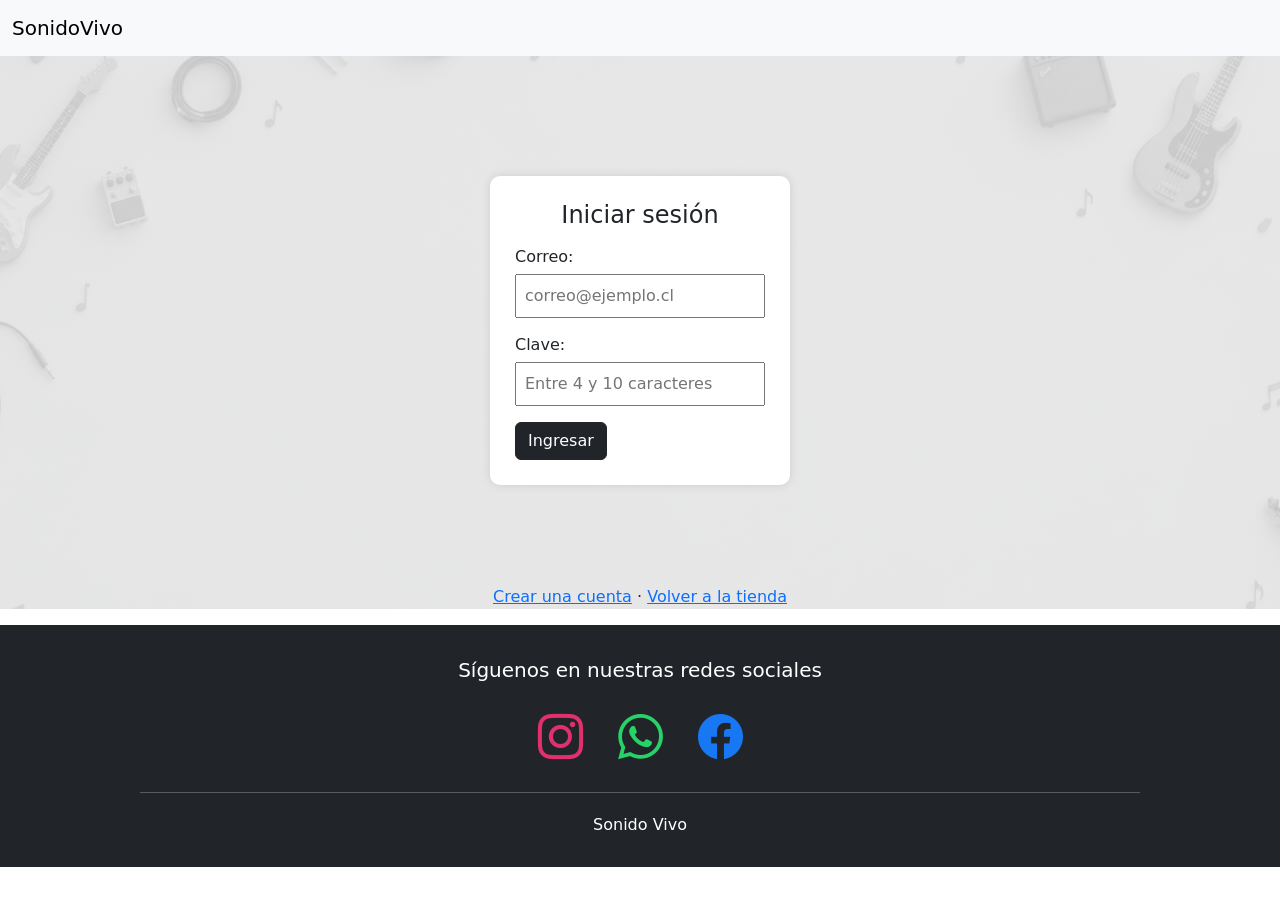
<file: mantenedorContenido.html>
<!DOCTYPE html>
<html lang="es">
<head>
    <meta charset="UTF-8">
    <meta name="viewport" content="width=device-width, initial-scale=1.0">

    <link href="https://cdn.jsdelivr.net/npm/bootstrap@5.3.8/dist/css/bootstrap.min.css" rel="stylesheet">
    <link rel="stylesheet" href="CSS/admin.css">

    <title>SonidoVivo - Mantenedor de Contenido</title>
    <script src="JS/sesion.js"></script>
</head>
<body>

    <header>
        <nav class="navbar navbar-expand-lg navbar-dark bg-dark">
            <div class="container-fluid">

                <a class="navbar-brand" href="admin.html">SonidoVivo Admin</a>

                <button class="navbar-toggler" type="button" data-bs-toggle="collapse" data-bs-target="#navbarNav">
                    <span class="navbar-toggler-icon"></span>
                </button>

                <div class="collapse navbar-collapse" id="navbarNav">
                    <ul class="navbar-nav ms-auto">

                        <li class="nav-item">
                            <a class="nav-link active" href="mantenedorContenido.html">Mantenedor de Contenido</a>
                        </li>

                        <li class="nav-item">
                            <a class="nav-link" href="mantenedorUsuarios.html">Mantenedor de Usuarios</a>
                        </li>

                        <li class="nav-item">
                            <a class="nav-link" href="Inicio.html">Volver al sitio público</a>
                        </li>

                        <li class="nav-item">
                            <a class="nav-link" href="login.html" data-cerrar-sesion>Cerrar Sesión</a>
                        </li>

                    </ul>
                </div>

            </div>
        </nav>
    </header>

    <main>

        <h1>Mantenedor de Contenido</h1>

        <button class="btn btn-dark mb-3" onclick="mostrarFormularioNuevo()">Agregar Producto</button>
        <table class="table table-striped tabla-admin">
            <thead>
                <tr>
                    <th>Codigo</th>
                    <th>Nombre</th>
                    <th>Marca</th>
                    <th>Precio</th>
                    <th>Stock</th>
                    <th>Accion</th>
                </tr>
            </thead>
            <tbody id="cuerpoTabla">
            </tbody>
        </table>

        <div id="formularioNuevo" class="form-editar" style="display: none;">

            <h2>Nuevo Producto</h2>
            
            <label for="nuevoCodigo">Código:</label>
    <input type="text" id="nuevoCodigo">

    <label for="nuevoCategoria">Categoría:</label><select id="nuevoCategoria"></select>
<label for="nuevoModelo">Modelo:</label><input id="nuevoModelo">
<label for="nuevoDescripcion">Descripción:</label><input id="nuevoDescripcion">
<label for="nuevoImagen">Ruta de imagen (opcional):</label><input id="nuevoImagen" placeholder="Images/CatalogoImages/GA001-front.png">
<label for="nuevoNombre">Nombre:</label>
    <input type="text" id="nuevoNombre">

    <label for="nuevoMarca">Marca:</label>
    <input type="text" id="nuevoMarca">

    <label for="nuevoPrecio">Precio:</label>
    <input type="number" id="nuevoPrecio">

    <label for="nuevoStock">Stock:</label>
    <input type="number" id="nuevoStock">

    <button class="btn btn-dark mt-2" onclick="guardarNuevoProducto()">Guardar Producto</button>
    <button class="btn btn-secondary mt-2" onclick="cerrarFormularioNuevo()">Cancelar</button>     
        </div>

        <div id="formularioEditar" class="form-editar" style="display: none;">

            <h2>Editar Producto</h2>

            <label for="editNombre">Nombre:</label>
            <input type="text" id="editNombre">

            <label for="editMarca">Marca:</label>
            <input type="text" id="editMarca">

            <label for="editPrecio">Precio:</label>
            <input type="number" id="editPrecio">

            <label for="editStock">Stock:</label>
            <input type="number" id="editStock">

            <button class="btn btn-dark mt-2" onclick="guardarCambios()">Guardar Cambios</button>
            <button class="btn btn-secondary mt-2" onclick="cerrarFormulario()">Cancelar</button>

        </div>

    </main>

    <footer class="footer-admin">
        <p>SonidoVivo &copy; 2026 - Panel Administrativo</p>
    </footer>

    <script src="JS/productos.js"></script>
<script src="JS/mantenedorContenido.js"></script>
<script src="https://cdn.jsdelivr.net/npm/bootstrap@5.3.8/dist/js/bootstrap.bundle.min.js"></script>
</body>
</html>
</file>
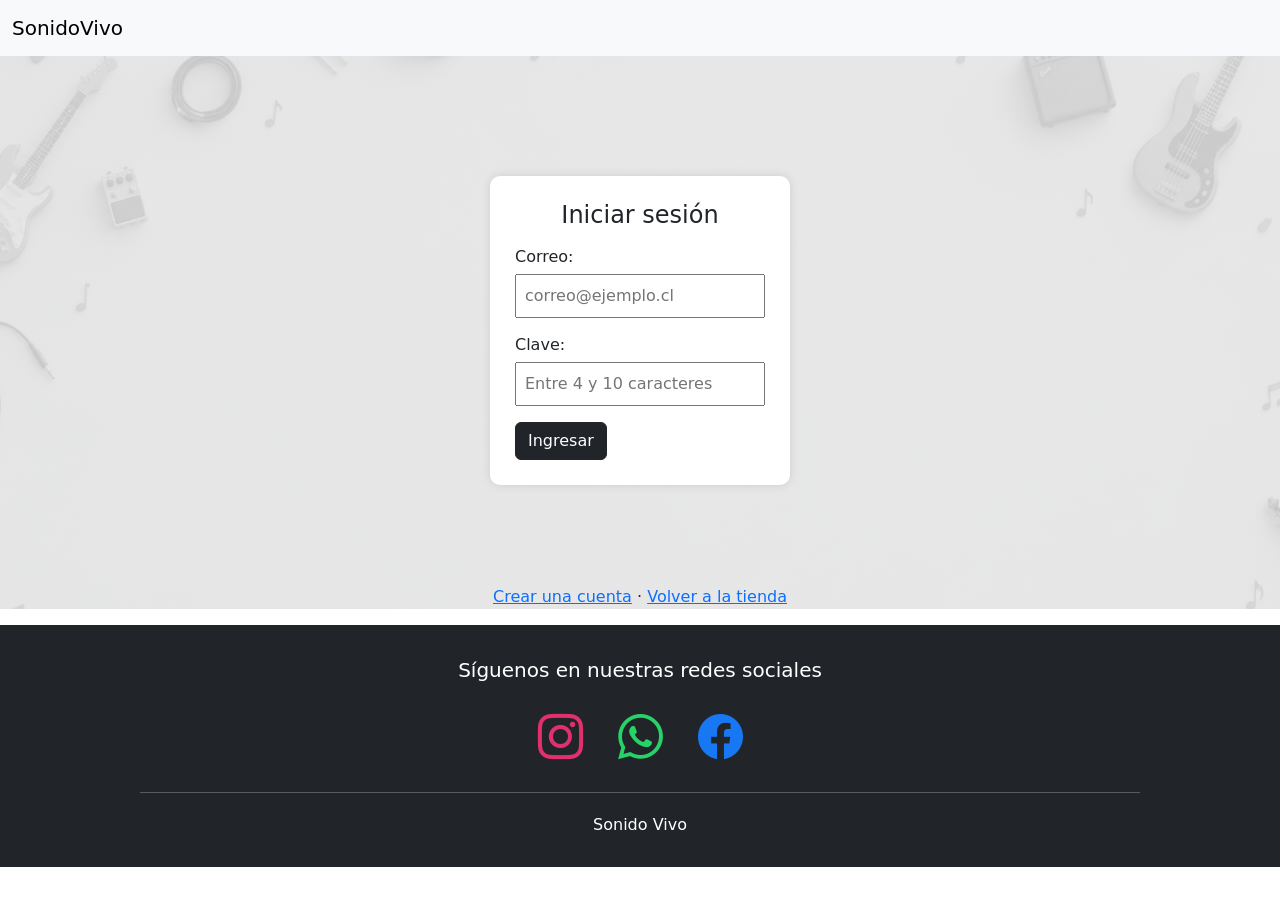
<file: mantenedorUsuarios.html>
<!DOCTYPE html>
<html lang="es">
<head>
    <meta charset="UTF-8">
    <meta name="viewport" content="width=device-width, initial-scale=1.0">

    <link href="https://cdn.jsdelivr.net/npm/bootstrap@5.3.8/dist/css/bootstrap.min.css" rel="stylesheet">
    <link rel="stylesheet" href="CSS/admin.css">

    <title>SonidoVivo - Mantenedor de Usuarios</title>
    <script src="JS/sesion.js"></script>
</head>
<body>

    <header>
        <nav class="navbar navbar-expand-lg navbar-dark bg-dark">
            <div class="container-fluid">

                <a class="navbar-brand" href="admin.html">SonidoVivo Admin</a>

                <button class="navbar-toggler" type="button" data-bs-toggle="collapse" data-bs-target="#navbarNav">
                    <span class="navbar-toggler-icon"></span>
                </button>

                <div class="collapse navbar-collapse" id="navbarNav">
                    <ul class="navbar-nav ms-auto">

                        <li class="nav-item">
                            <a class="nav-link" href="mantenedorContenido.html">Mantenedor de Contenido</a>
                        </li>

                        <li class="nav-item">
                            <a class="nav-link active" href="mantenedorUsuarios.html">Mantenedor de Usuarios</a>
                        </li>

                        <li class="nav-item">
                            <a class="nav-link" href="Inicio.html">Volver al sitio público</a>
                        </li>

                        <li class="nav-item">
                            <a class="nav-link" href="login.html" data-cerrar-sesion>Cerrar Sesión</a>
                        </li>

                    </ul>
                </div>

            </div>
        </nav>
    </header>

    <main>

        <h1>Mantenedor de Usuarios</h1>

        <button class="btn btn-dark mb-3" onclick="mostrarFormularioNuevoUsuario()">Agregar Usuario</button>

        <table class="table table-striped tabla-admin">
            <thead>
                <tr>
                    <th>RUN</th>
                    <th>Nombre</th>
                    <th>Apellidos</th>
                    <th>Correo</th>
                    <th>Tipo Usuario</th>
                    <th>Acción</th>
                </tr>
            </thead>
            <tbody id="cuerpoTablaUsuarios">
            </tbody>
        </table>

        <div id="formularioNuevoUsuario" class="form-editar" style="display: none;">

            <h2>Nuevo Usuario</h2>

            <label for="nuevoClave">Clave de prueba:</label><input type="password" id="nuevoClave" minlength="4" maxlength="10">
<label for="nuevoRun">RUN:</label>
            <input type="text" id="nuevoRun">

            <label for="nuevoNombreUsuario">Nombre:</label>
            <input type="text" id="nuevoNombreUsuario">

            <label for="nuevoApellidos">Apellidos:</label>
            <input type="text" id="nuevoApellidos">

            <label for="nuevoCorreoUsuario">Correo:</label>
            <input type="email" id="nuevoCorreoUsuario">

            <label for="nuevoTipoUsuario">Tipo de Usuario:</label>
            <select id="nuevoTipoUsuario">
                <option value="Cliente">Cliente</option>
                <option value="Administrador">Administrador</option>
            </select>

            <label for="nuevoRegion">Región:</label>
            <select id="nuevoRegion" onchange="actualizarComunas('nuevoRegion', 'nuevoComuna')">
            </select>

            <label for="nuevoComuna">Comuna:</label>
            <select id="nuevoComuna">
            </select>

            <label for="nuevoDireccion">Dirección:</label>
            <input type="text" id="nuevoDireccion">

            <button class="btn btn-dark mt-2" onclick="guardarNuevoUsuario()">Guardar Usuario</button>
            <button class="btn btn-secondary mt-2" onclick="cerrarFormularioNuevoUsuario()">Cancelar</button>

        </div>

        <div id="formularioEditarUsuario" class="form-editar" style="display: none;">

            <h2>Editar Usuario</h2>

            <label for="editRun">RUN:</label>
            <input type="text" id="editRun">

            <label for="editNombreUsuario">Nombre:</label>
            <input type="text" id="editNombreUsuario">

            <label for="editApellidos">Apellidos:</label>
            <input type="text" id="editApellidos">

            <label for="editCorreoUsuario">Correo:</label>
            <input type="email" id="editCorreoUsuario">

            <label for="editTipoUsuario">Tipo de Usuario:</label>
            <select id="editTipoUsuario">
                <option value="Cliente">Cliente</option>
                <option value="Administrador">Administrador</option>
            </select>

            <label for="editRegion">Región:</label>
            <select id="editRegion" onchange="actualizarComunas('editRegion', 'editComuna')">
            </select>

            <label for="editComuna">Comuna:</label>
            <select id="editComuna">
            </select>

            <label for="editDireccion">Dirección:</label>
            <input type="text" id="editDireccion">

            <button class="btn btn-dark mt-2" onclick="guardarCambiosUsuario()">Guardar Cambios</button>
            <button class="btn btn-secondary mt-2" onclick="cerrarFormularioUsuario()">Cancelar</button>

        </div>

    </main>

    <footer class="footer-admin">
        <p>SonidoVivo &copy; 2026 - Panel Administrativo</p>
    </footer>

    <script src="JS/mantenedorUsuarios.js"></script>
<script src="https://cdn.jsdelivr.net/npm/bootstrap@5.3.8/dist/js/bootstrap.bundle.min.js"></script>
</body>
</html>
</file>
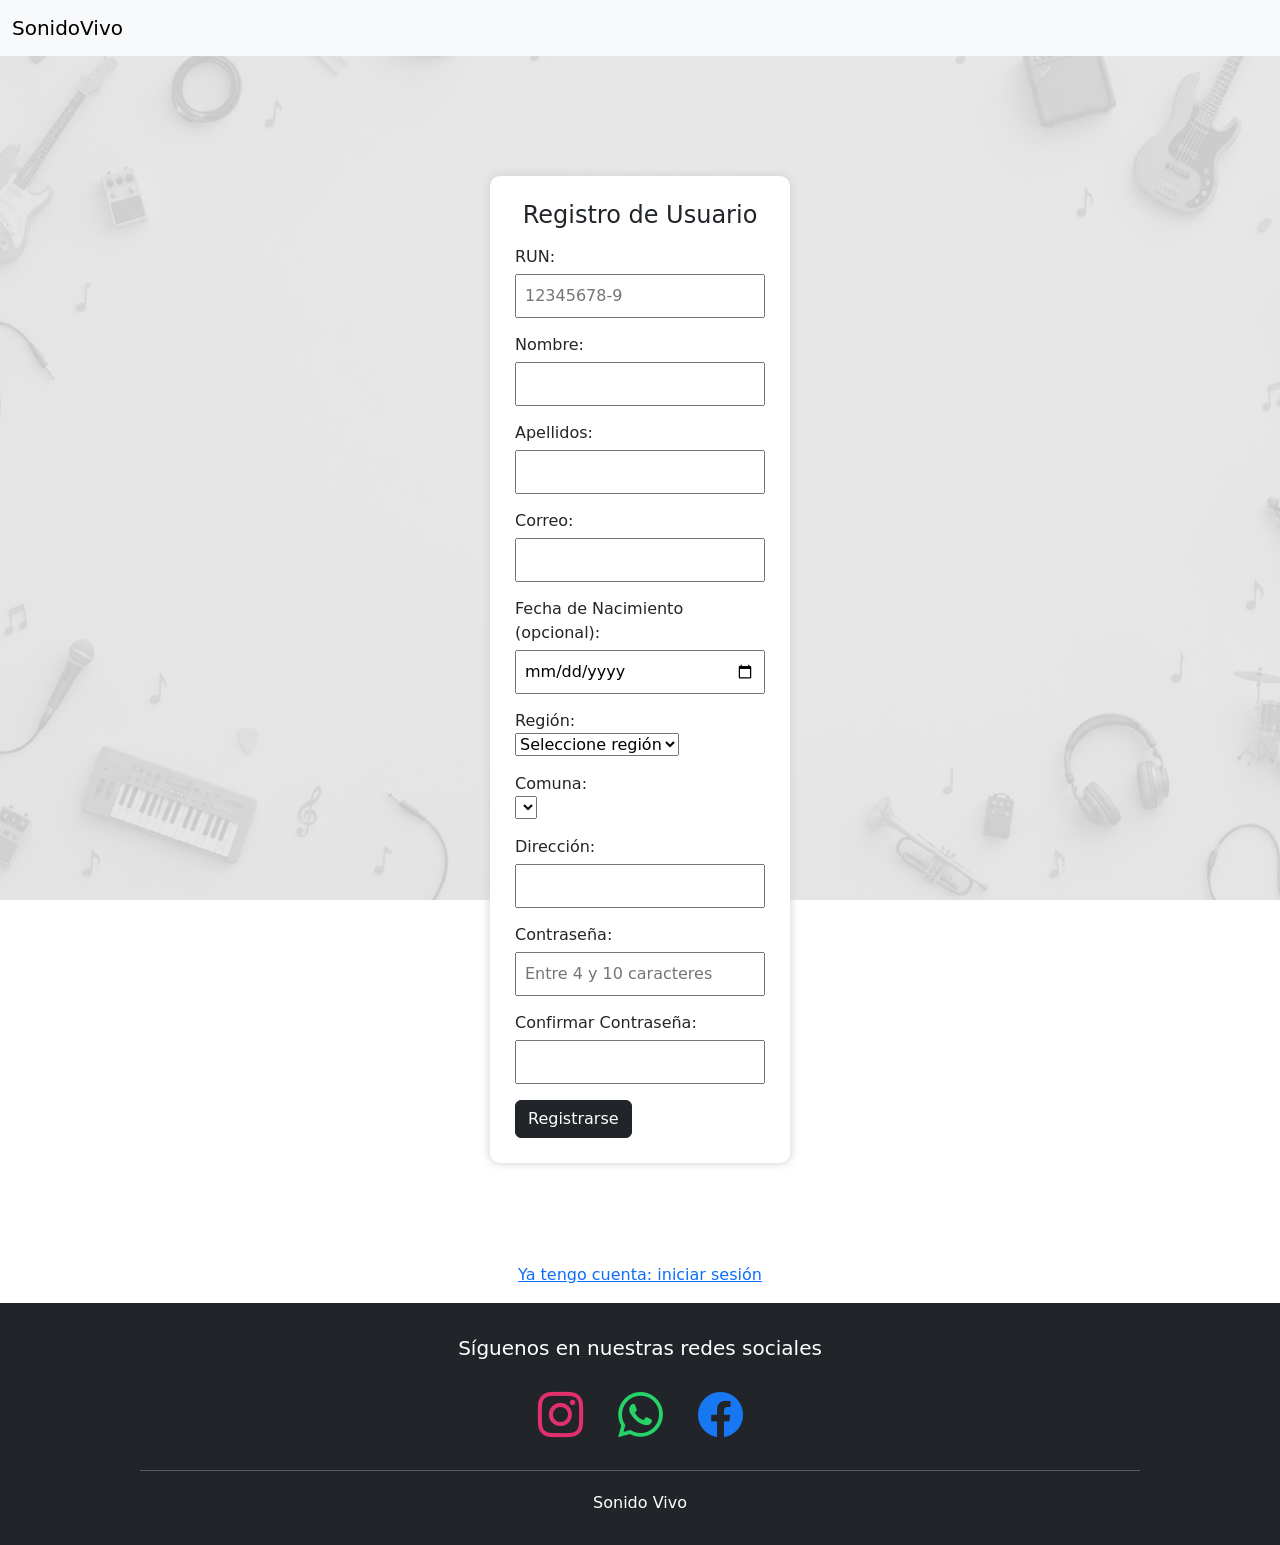
<file: registro.html>
<!DOCTYPE html>
<html lang="es">
<head>
    <meta charset="UTF-8">
    <meta name="viewport" content="width=device-width, initial-scale=1.0">

    <link href="https://cdn.jsdelivr.net/npm/bootstrap@5.3.8/dist/css/bootstrap.min.css" rel="stylesheet">
    <link rel="stylesheet" href="https://cdn.jsdelivr.net/npm/bootstrap-icons@1.11.3/font/bootstrap-icons.min.css">
    <link rel="stylesheet" href="CSS/contacto.css">
    <link rel="stylesheet" href="CSS/login.css">
    <link rel="stylesheet" href="CSS/global.css">

    <title>SonidoVivo - Registro de Usuario</title>
    <script src="JS/sesion.js"></script>
</head>
<body>

    <header>
        <nav class="navbar navbar-expand-lg bg-body-tertiary">
            <div class="container-fluid">
                <a class="navbar-brand" href="Inicio.html">SonidoVivo</a>
            </div>
        </nav>
    </header>

    <main class="fondo-pagina">
        <div class="login registro">

            <h1>Registro de Usuario</h1>

            <label for="regRun">RUN:</label>
            <input type="text" id="regRun" placeholder="12345678-9">

            <label for="regNombre">Nombre:</label>
            <input type="text" id="regNombre">

            <label for="regApellidos">Apellidos:</label>
            <input type="text" id="regApellidos">

            <label for="regCorreo">Correo:</label>
            <input type="email" id="regCorreo">

            <label for="regFechaNacimiento">Fecha de Nacimiento (opcional):</label>
            <input type="date" id="regFechaNacimiento">

            <label for="regRegion">Región:</label>
            <select id="regRegion" onchange="actualizarComunasRegistro()">
            </select>

            <label for="regComuna">Comuna:</label>
            <select id="regComuna">
            </select>

            <label for="regDireccion">Dirección:</label>
            <input type="text" id="regDireccion">

            <label for="regClave">Contraseña:</label>
            <input type="password" id="regClave" placeholder="Entre 4 y 10 caracteres">

            <label for="regClaveConfirmar">Confirmar Contraseña:</label>
            <input type="password" id="regClaveConfirmar">

            <button class="btn btn-dark mt-3" onclick="registrarUsuario()">Registrarse</button>

        </div>
    <p class="text-center"><a href="login.html">Ya tengo cuenta: iniciar sesión</a></p></main>

    <script src="JS/registro.js"></script>
</body>

<footer class="footer-contacto">

    <p class="titulo-footer">
        Síguenos en nuestras redes sociales
    </p>

    <div class="redes-footer">

        <a href="https://www.instagram.com/sonido_.vivo/"
           target="_blank"
           class="instagram">
            <i class="bi bi-instagram"></i>
        </a>

        <a href="https://wa.me/56900000000"
           target="_blank"
           class="whatsapp">
            <i class="bi bi-whatsapp"></i>
        </a>

        <a href="https://www.facebook.com/profile.php?id=100057384885975"
           target="_blank"
           class="facebook">
            <i class="bi bi-facebook"></i>
        </a>

    </div>

    <hr>

    <p class="texto-footer">Sonido Vivo</p>

</footer>

</html>
</file>
<file: CSS/admin.css>
main {
    background-color: rgb(240, 240, 240);
    min-height: 80vh;
    padding: 60px 20px;
}

.bienvenida-admin {
    text-align: center;
    margin-bottom: 40px;
}

.accesos-admin {
    display: flex;
    justify-content: center;
    gap: 30px;
    flex-wrap: wrap;
}

.tarjeta-admin {
    background-color: white;
    width: 280px;
    padding: 25px;
    border-radius: 10px;
    box-shadow: 0 0 10px #ccc;
    text-decoration: none;
    color: black;
}

.tarjeta-admin:hover {
    box-shadow: 0 0 15px #999;
}

.footer-admin {
    background-color: #212529;
    color: white;
    text-align: center;
    padding: 15px;
}

.tabla-admin {
    background-color: white;
    margin-top: 20px;
}

.form-editar {
    background-color: white;
    max-width: 400px;
    margin: 30px auto;
    padding: 25px;
    border-radius: 10px;
    box-shadow: 0 0 10px #ccc;
}

.form-editar label {
    display: block;
    margin-top: 12px;
}

.form-editar input {
    width: 100%;
    padding: 6px;
    margin-top: 4px;
}
</file>
<file: CSS/contacto.css>
.contacto-principal {
    max-width: 700px;
    margin: 30px auto;
    padding: 35px;
}

.texto-contacto {
    text-align: center;
    margin-bottom: 25px;
}

.formulario-contacto {
    max-width: 550px;
    margin: auto;
}

.formulario-contacto label {
    display: block;
    margin-top: 15px;
    margin-bottom: 5px;
    font-weight: 600;
}

.boton-contacto {
    margin-top: 20px;
}

.footer-contacto {
    background-color: #212529;
    color: white;
    text-align: center;
    padding: 30px 15px;
}

.titulo-footer {
    font-size: 20px;
    margin-bottom: 20px;
}

.redes-footer {
    display: flex;
    justify-content: center;
    gap: 35px;
    margin-bottom: 20px;
}

.redes-footer a {
    font-size: 45px;
    text-decoration: none;
}

.instagram {
    color: #e1306c;
}

.whatsapp {
    color: #25d366;
}

.facebook {
    color: #1877f2;
}

.footer-contacto hr {
    width: 80%;
    margin: 20px auto;
}

.texto-footer {
    margin: 0;
}
</file>
<file: CSS/global.css>
.fondo-pagina {
    background: linear-gradient( rgba(232, 232, 232, 0.80), rgba(232, 232, 232, 0.80) ), url("../Images/Fondo.png");
    background-size: cover;
    background-position: center;
    background-repeat: no-repeat;
    background-attachment: fixed;
    padding-top: 20px;
}

.titulo-seccion {
    margin-bottom: 20px;
    font-size: 50px;
    font-weight: bold;
    text-align: center;
    color: rgb(41, 37, 241);
}

.seccion-pagina {
    border-radius: 12px;
}
</file>
<file: CSS/blog.css>
.blog {
    max-width: 1000px;
    margin: 30px auto;
    padding: 35px;
}

.descripcion-blog {
    text-align: center;
    margin-bottom: 30px;
}

.lista-blog {
    display: flex;
    justify-content: center;
    gap: 30px;
    flex-wrap: wrap;
}

.tarjeta-blog {
    width: 400px;
}

.tarjeta-blog h2 {
    font-size: 22px;
    margin-bottom: 15px;
}

.tarjeta-blog p {
    min-height: 75px;
}
</file>
<file: CSS/funcionalidad.css>
.manito{
    cursor: pointer;
}

.precio{
    color: rgb(38, 38, 192);
    font-size: 20px;
}
</file>
<file: CSS/imagen.css>
.size-imagen{
    width: 200px;
    height:200px ;
    margin: 20px 20px;
}
.banner{
    background-color: rgb(9, 97, 212);
    color: aliceblue;
    font-size: 90px;
}
</file>
<file: CSS/inicio.css>
main {
    background:
        linear-gradient(
            rgba(232, 232, 232, 0.80),
            rgba(232, 232, 232, 0.80)
        ),
        url("../Images/Fondo.png");

    background-size: cover;
    background-position: center;
    background-repeat: no-repeat;
    background-attachment: fixed;
}
</file>
<file: CSS/carrito.css>
.sadasd-asda {
    margin-top: 20px;
}

.pagina-carrito {
    min-height: 80vh;
    padding: 28px 16px;
}

.panel-carrito {
    max-width: 1100px;
    margin: auto;
    background: white;
    padding: clamp(16px, 4vw, 40px);
}

.carrito-fila {
    display: grid;
    grid-template-columns: 100px 1fr 100px auto auto;
    gap: 20px;
    align-items: center;
    padding: 22px 0;
    border-bottom: 1px solid #ddd;
}

.foto-carrito {
    width: 100px;
    height: 100px;
    object-fit: contain;
}

.titulo-carrito {
    font-size: 19px;
}

.texto-carrito {
    margin-bottom: 6px;
}

.cantidad-carrito {
    width: 80px;
    padding: 7px;
    display: block;
}

.existencias-carrito {
    display: block;
}

.resumen-carrito {
    margin-top: 28px;
    text-align: right;
}

.carrito-vacio {
    padding: 35px 0;
}

.estado-carrito {
    position: fixed;
    bottom: 16px;
    left: 50%;
    transform: translateX(-50%);
    z-index: 1100;
    background: #20202a;
    color: white;
    padding: 12px 20px;
    border-radius: 8px;
    max-width: 90vw;
    width: max-content;
    box-shadow: 0 3px 15px #0003;
    pointer-events: none;
}
</file>
<file: CSS/detalle.css>
.detalle-imagen {
    width: 60%;
}
</file>
<file: CSS/login.css>
.login {
    width: 300px;
    margin: 100px auto;
    padding: 25px;
    background-color: white;
    border-radius: 10px;
    box-shadow: 0 0 10px #ccc;
}

.login h1 {
    text-align: center;
    font-size: 1.5rem;
}

.login label {
    display: block;
    margin-top: 15px;
}

.login input {
    width: 100%;
    padding: 8px;
    margin-top: 5px;
}

.campo-clave {
    position: relative;
}

.campo-clave input {
    padding-right: 35px;
}

#ojito {
    position: absolute;
    right: 10px;
    top: 8px;
    cursor: pointer;
    user-select: none;
}
</file>
